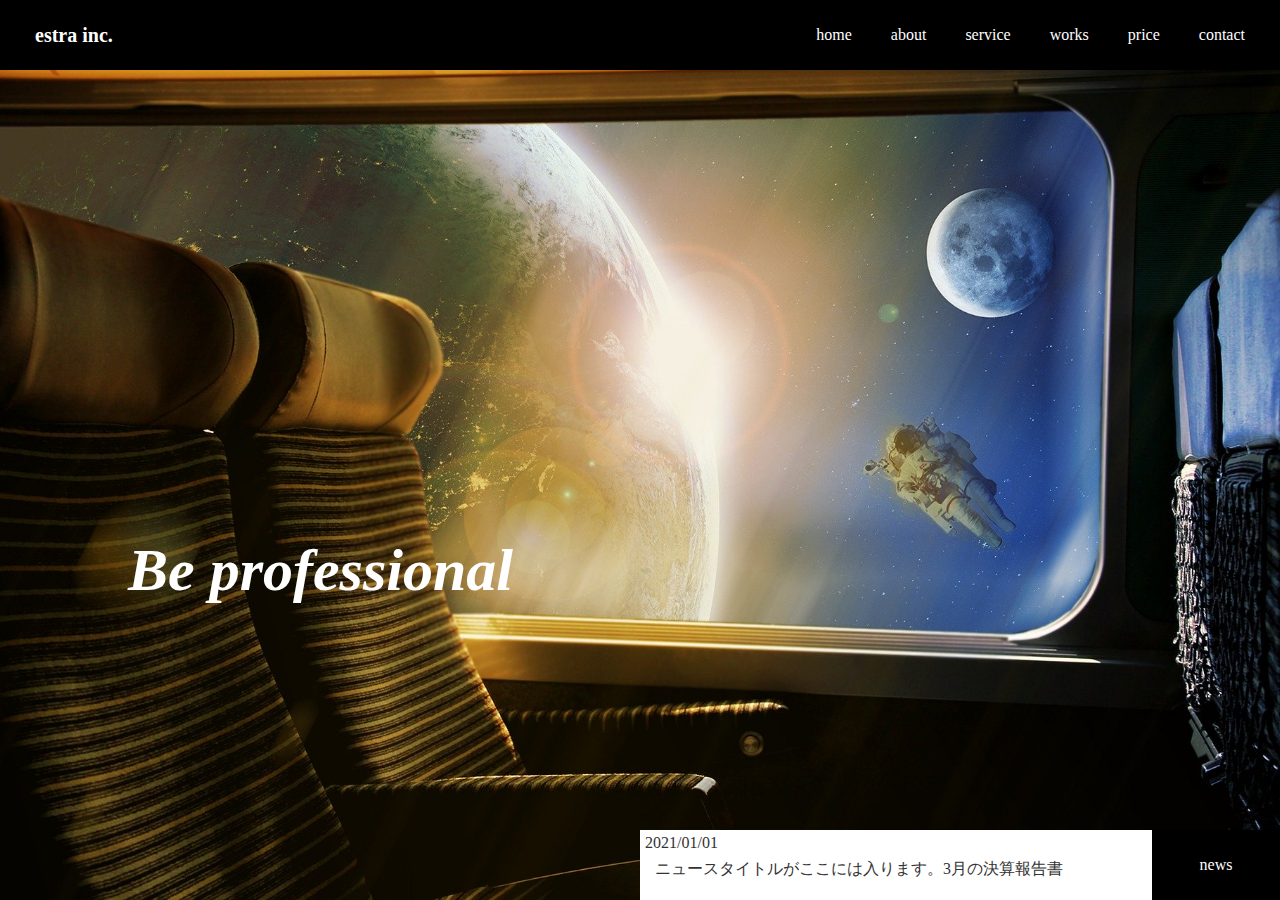
<file: Answer/index.html>
<!DOCTYPE html>
<html lang="ja">
  <head>
    <meta charset="utf8" />
    <meta
      name="viewport"
      content="width=device-width, initial-scale=1.0, maximum-scale=1.0, minimum-scale=1.0"
    />
    <title>模擬問題</title>
    <link rel="stylesheet" href="css/style.css" />
  </head>
  <body>
    <div id="firstview">
      <header id="top-header">
        <div class="flex">
          <h1 class="header-logo">estra inc.</h1>
          <nav class="header-nav">
            <ul>
              <li><a href="#">home</a></li>
              <li><a href="#">about</a></li>
              <li><a href="#">service</a></li>
              <li><a href="#">works</a></li>
              <li><a href="#">price</a></li>
              <li><a href="#">contact</a></li>
            </ul>
          </nav>
        </div>
      </header>
      <p class="catchcopy">Be professional</p>
      <div class="news flex">
        <div class="news-content">
          <p class="news_date">2021/01/01</p>
          <p class="news_title">
            ニュースタイトルがここには入ります。3月の決算報告書
          </p>
        </div>
        <div class="news-icon">news</div>
      </div>
    </div>
</file>
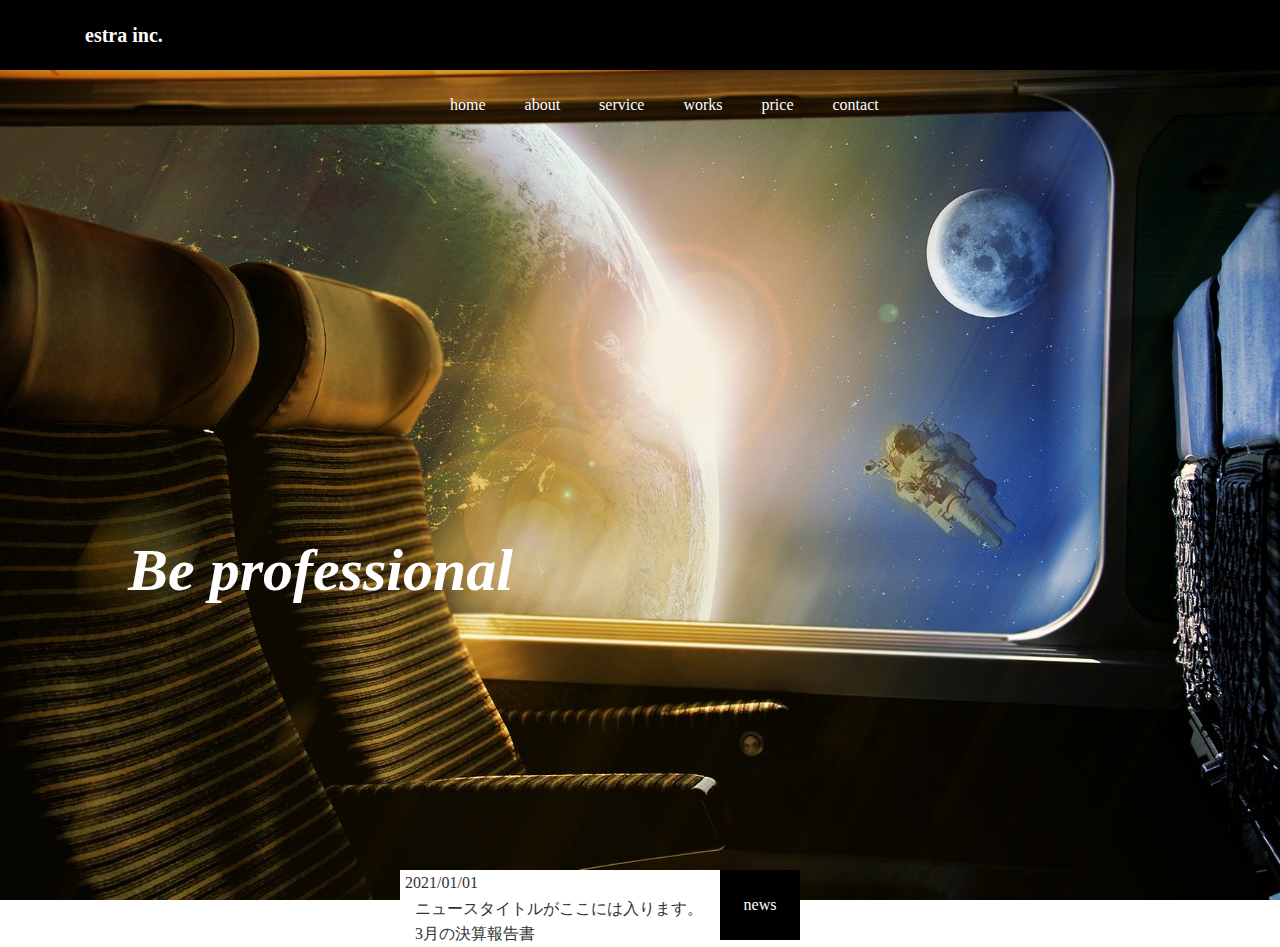
<file: Question/index.html>
<!DOCTYPE html>
<html lang="ja">
  <head>
    <meta charset="utf8" />
    <meta
      name="viewport"
      content="width=device-width, initial-scale=1.0, maximum-scale=1.0, minimum-scale=1.0"
    />
    <title>模擬問題（生徒様）</title>
    <link rel="stylesheet" href="css/style.css" />
  </head>
  <body>
    <div id="firstview">
      <header id="top-header">
        <div class="top-menu">
          <h1 class="header-logo">estra inc.</h1>
          <nav class="header-nav">
            <ul>
              <li><a href="#">home</a></li>
              <li><a href="#">about</a></li>
              <li><a href="#">service</a></li>
              <li><a href="#">works</a></li>
              <li><a href="#">price</a></li>
              <li><a href="#">contact</a></li>
            </ul>
          </nav>
        </div>
      </header>
      <p class="catchcopy">Be professional</p>
      <div class="news flex">
        <div class="news-content">
          <p class="news_date">2021/01/01</p>
          <p class="news_title">
            ニュースタイトルがここには入ります。3月の決算報告書
          </p>
        </div>
        <div class="news-icon">news</div>
      </div>
    </div>
</file>
<file: Answer/css/style.css>
@charset "UTF-8";

/*
html5doctor.com Reset Stylesheet
v1.6.1
Last Updated: 2010-09-17
Author: Richard Clark - http://richclarkdesign.com
Twitter: @rich_clark
*/

html,body,div,span,object,iframe,h1,h2,h3,h4,h5,h6,p,blockquote,pre,
abbr,address,cite,code,del,dfn,em,img,ins,kbd,q,samp,small,strong,sub,sup,var,b,i,dl,dt,dd,ol,ul,li,fieldset,form,label,legend,table,
caption,tbody,tfoot,thead,tr,th,td,article,aside,canvas,details,figcaption,figure,footer,header,hgroup,menu,nav,section,summary,time,mark,audio,
video {
  margin: 0;
  padding: 0;
  border: 0;
  outline: 0;
  font-size: 100%;
  vertical-align: baseline;
  background: transparent;
}

body {
  line-height: 1.6;
}

article,aside,details,figcaption,figure,footer,header,hgroup,menu,nav,
section {
  display: block;
}

nav ul {
  list-style: none;
}

blockquote,
q {
  quotes: none;
}

blockquote:before,
blockquote:after,
q:before,
q:after {
  content: "";
  content: none;
}

a {
  margin: 0;
  padding: 0;
  font-size: 100%;
  vertical-align: baseline;
  background: transparent;
}

/* change colours to suit your needs */
ins {
  background-color: #ff9;
  color: #000;
  text-decoration: none;
}

/* change colours to suit your needs */
mark {
  background-color: #ff9;
  color: #000;
  font-style: italic;
  font-weight: bold;
}

del {
  text-decoration: line-through;
}

abbr[title],
dfn[title] {
  border-bottom: 1px dotted;
  cursor: help;
}

table {
  border-collapse: collapse;
  border-spacing: 0;
}

/* change border colour to suit your needs */
hr {
  display: block;
  height: 1px;
  border: 0;
  border-top: 1px solid #cccccc;
  margin: 1em 0;
  padding: 0;
}

input,
select {
  vertical-align: middle;
}

/*------------------------*/
/*   　　共通のスタイル      */
/*------------------------*/
html {
  height: 100%;
}

a {
  color: #333333;
  text-decoration: none;
}

img {
  width: 100%;
  height: 100%;
  display: block;
}

.flex {
  display: flex;
  justify-content: space-between;
  align-items: center;
  flex-wrap: wrap;
}

body {
  color: #333333;
  height: 100%;
}

.mgb-15 {
  margin-bottom: 15px;
}

.common-btn {
  display: block;
  width: 130px;
  height: 40px;
  line-height: 40px;
  background: #fff;
  padding: 0 20px;
  color: #000;
  text-align: center;
}

.section-title {
  font-size: 40px;
  line-height: 1;
}

.section-title span {
  font-size: 20px;
}

/*------------------------*/
/*         header         */
/*------------------------*/
#top-header {
  height: 70px;
  line-height: 70px;
  background: rgba(0, 0, 0, 1);
}

.header-logo {
  font-size: 20px;
  font-weight: bold;
  margin-left: 35px;
  color: #fff;
  line-height: 70px;
}

.header-nav li {
  display: inline-block;
  margin-right: 35px;
  font-size: 16px;
}

.header-nav a {
  color: #fff;
}

#firstview {
  height: 100%;
  background: url(../img/eyecatch.jpg) no-repeat;
  background-size: cover;
  background-position: center;
  position: relative;
}

.catchcopy {
  position: absolute;
  top: 60%;
  left: 10%;
  font-size: 60px;
  font-style: italic;
  font-weight: bold;
  color: #fff;
  line-height: 1;
}

/*------------------------*/
/*         news           */
/*------------------------*/
.news {
  position: absolute;
  bottom: 0;
  right: 0;
  width: 50%;
}
.news-content {
  background: #fff;
  width: 80%;
  height: 70px;
}

.news_date {
  padding-left: 5px;
}

.news_title {
  padding: 0 15px;
}
.news-icon {
  background: #000;
  width: 20%;
  height: 70px;
  line-height: 70px;
  text-align: center;
  color: #fff;
}
</file>
<file: Question/css/style.css>
@charset "UTF-8";

/*
html5doctor.com Reset Stylesheet
v1.6.1
Last Updated: 2010-09-17
Author: Richard Clark - http://richclarkdesign.com
Twitter: @rich_clark
*/

html,body,div,span,object,iframe,h1,h2,h3,h4,h5,h6,p,blockquote,pre,
abbr,address,cite,code,del,dfn,em,img,ins,kbd,q,samp,small,strong,sub,sup,var,b,i,dl,dt,dd,ol,ul,li,fieldset,form,label,legend,table,
caption,tbody,tfoot,thead,tr,th,td,article,aside,canvas,details,figcaption,figure,footer,header,hgroup,menu,nav,section,summary,time,mark,audio,
video {
  margin: 0;
  padding: 0;
  border: 0;
  outline: 0;
  font-size: 100%;
  vertical-align: baseline;
  background: transparent;
}

body {
  line-height: 1.6;
}

article,aside,details,figcaption,figure,footer,header,hgroup,menu,nav,
section {
  display: block;
}

nav ul {
  list-style: none;
}

blockquote,
q {
  quotes: none;
}

blockquote:before,
blockquote:after,
q:before,
q:after {
  content: "";
  content: none;
}

a {
  margin: 0;
  padding: 0;
  font-size: 100%;
  vertical-align: baseline;
  background: transparent;
}

/* change colours to suit your needs */
ins {
  background-color: #ff9;
  color: #000;
  text-decoration: none;
}

/* change colours to suit your needs */
mark {
  background-color: #ff9;
  color: #000;
  font-style: italic;
  font-weight: bold;
}

del {
  text-decoration: line-through;
}

abbr[title],
dfn[title] {
  border-bottom: 1px dotted;
  cursor: help;
}

table {
  border-collapse: collapse;
  border-spacing: 0;
}

/* change border colour to suit your needs */
hr {
  display: block;
  height: 1px;
  border: 0;
  border-top: 1px solid #cccccc;
  margin: 1em 0;
  padding: 0;
}

input,
select {
  vertical-align: middle;
}

/*------------------------*/
/*   　　共通のスタイル      */
/*------------------------*/
html {
  height: 100%;
}

a {
  color: #333333;
  text-decoration: none;
}

img {
  width: 100%;
  height: 100%;
  display: block;
}

.flex {
  display: flex;
  justify-content: space-between;
  align-items: center;
  flex-wrap: wrap;
}

body {
  color: #333333;
  height: 100%;
}

.mgb-15 {
  margin-bottom: 15px;
}

.common-btn {
  display: block;
  width: 130px;
  height: 40px;
  line-height: 40px;
  background: #fff;
  padding: 0 20px;
  color: #000;
  text-align: center;
}

.section-title {
  font-size: 40px;
  line-height: 1;
}

.section-title span {
  font-size: 20px;
}

/*------------------------*/
/*         header         */
/*------------------------*/
#top-header {
  height: 70px;
  line-height: 70px;
  background: rgba(0, 0, 0, 1);
}

.header-logo {
  font-size: 20px;
  font-weight: bold;
  margin-left: 35px;
  color: #fff;
  line-height: 70px;
}

.header-nav li {
  display: inline-block;
  margin-right: 35px;
  font-size: 16px;
}

.header-nav a {
  color: #fff;
}
/* 該当セレクタ */
.top-menu {
  margin:0 50px;
}
ul {
  list-style: none;
  margin-left: 400px;
}
/* 該当セレクタ */

#firstview {
  height: 100%;
  background: url(../img/eyecatch.jpg) no-repeat;
  background-size: cover;
  background-position: center;
  position: relative;
}

.catchcopy {
  position: absolute;
  top: 60%;
  left: 10%;
  font-size: 60px;
  font-style: italic;
  font-weight: bold;
  color: #fff;
  line-height: 1;
}

/*------------------------*/
/*         news           */
/*------------------------*/
/* 該当セレクタ */
.news {
  position: relative;
  top: 800px;
  left: 400px;
  width: 400px;
}
/* 該当セレクタ */

.news-content {
  background: #fff;
  width: 80%;
  height: 70px;
}

.news_date {
  padding-left: 5px;
}

.news_title {
  padding: 0 15px;
}
.news-icon {
  background: #000;
  width: 20%;
  height: 70px;
  line-height: 70px;
  text-align: center;
  color: #fff;
}
</file>
